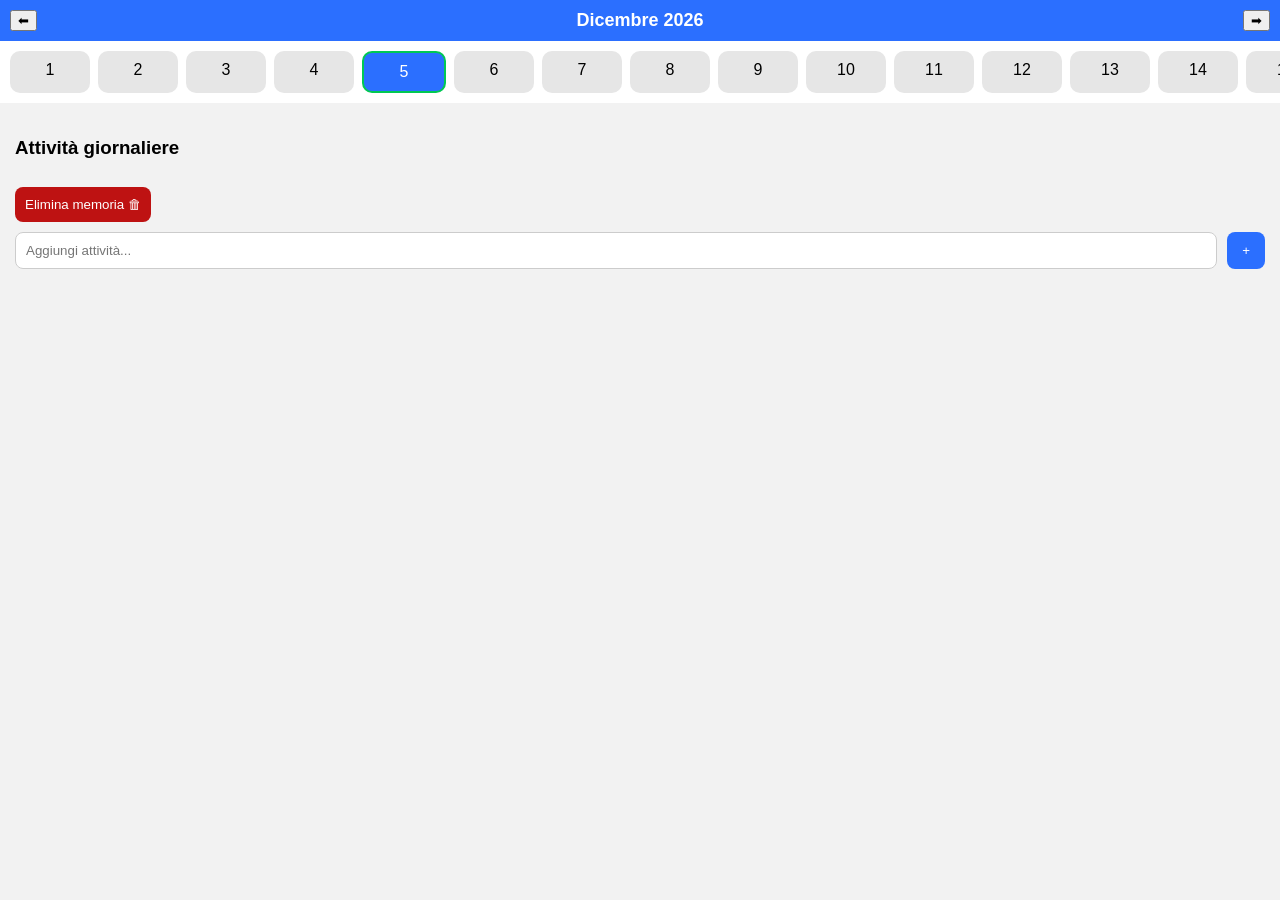
<file: index.html>
<!DOCTYPE html>
<html lang="it">
<head>
<meta charset="UTF-8">
<meta name="viewport" content="width=device-width, initial-scale=1.0">
<title>Techo</title>
<link rel="stylesheet" href="Techo.css">
<script src="Techo.js" defer></script>

</head>

<body>

<header>
    <button onclick="changeMonth(-1)">⬅</button>
    <div id="month"></div>
    <button onclick="changeMonth(1)">➡</button>
</header>

<div id="daysContainer"></div>

<div id="tasks">
    <h3>Attività giornaliere</h3>

    <button onclick="clearMemory()" style="
    margin-top: 10px;
    background: rgb(190, 18, 18);
    color: white;
    border: none;
    padding: 10px;
    border-radius: 8px;
">
    Elimina memoria 🗑
</button>

    <div class="controls">
        <input id="taskInput" placeholder="Aggiungi attività...">
        <button class="addBtn" onclick="addTask()">+</button>
    </div>

    <div id="taskList"></div>
</div>

</body>
</html>
</file>
<file: Techo.css>
body {
    font-family: Arial, sans-serif;
    margin: 0;
    background: #f2f2f2;
}

header {
    display: flex;
    align-items: center;
    justify-content: space-between;
    background: #2b6fff;
    color: white;
    padding: 10px;
}

#month {
    font-size: 18px;
    font-weight: bold;
}

#daysContainer {
    display: flex;
    overflow-x: auto;
    background: white;
    padding: 10px;
    gap: 8px;
}

.day {
    min-width: 60px;
    padding: 10px;
    text-align: center;
    border-radius: 10px;
    background: #e6e6e6;
    cursor: pointer;
    flex-shrink: 0;
}

.day.active {
    background: #2b6fff;
    color: white;
}

.day.today {
    border: 2px solid #00c853;
}

#tasks {
    padding: 15px;
}

.task {
    background: white;
    margin-bottom: 8px;
    padding: 10px;
    border-radius: 10px;
    display: flex;
    justify-content: space-between;
    align-items: center;
}

.task.done {
    text-decoration: line-through;
    opacity: 0.5;
}

.controls {
    display: flex;
    gap: 10px;
    margin-top: 10px;
}

input {
    flex: 1;
    padding: 10px;
    border-radius: 8px;
    border: 1px solid #ccc;
}

.addBtn {
    background: #2b6fff;
    color: white;
    border: none;
    padding: 10px 15px;
    border-radius: 8px;
}

.actions button {
    margin-left: 5px;
}
</file>
